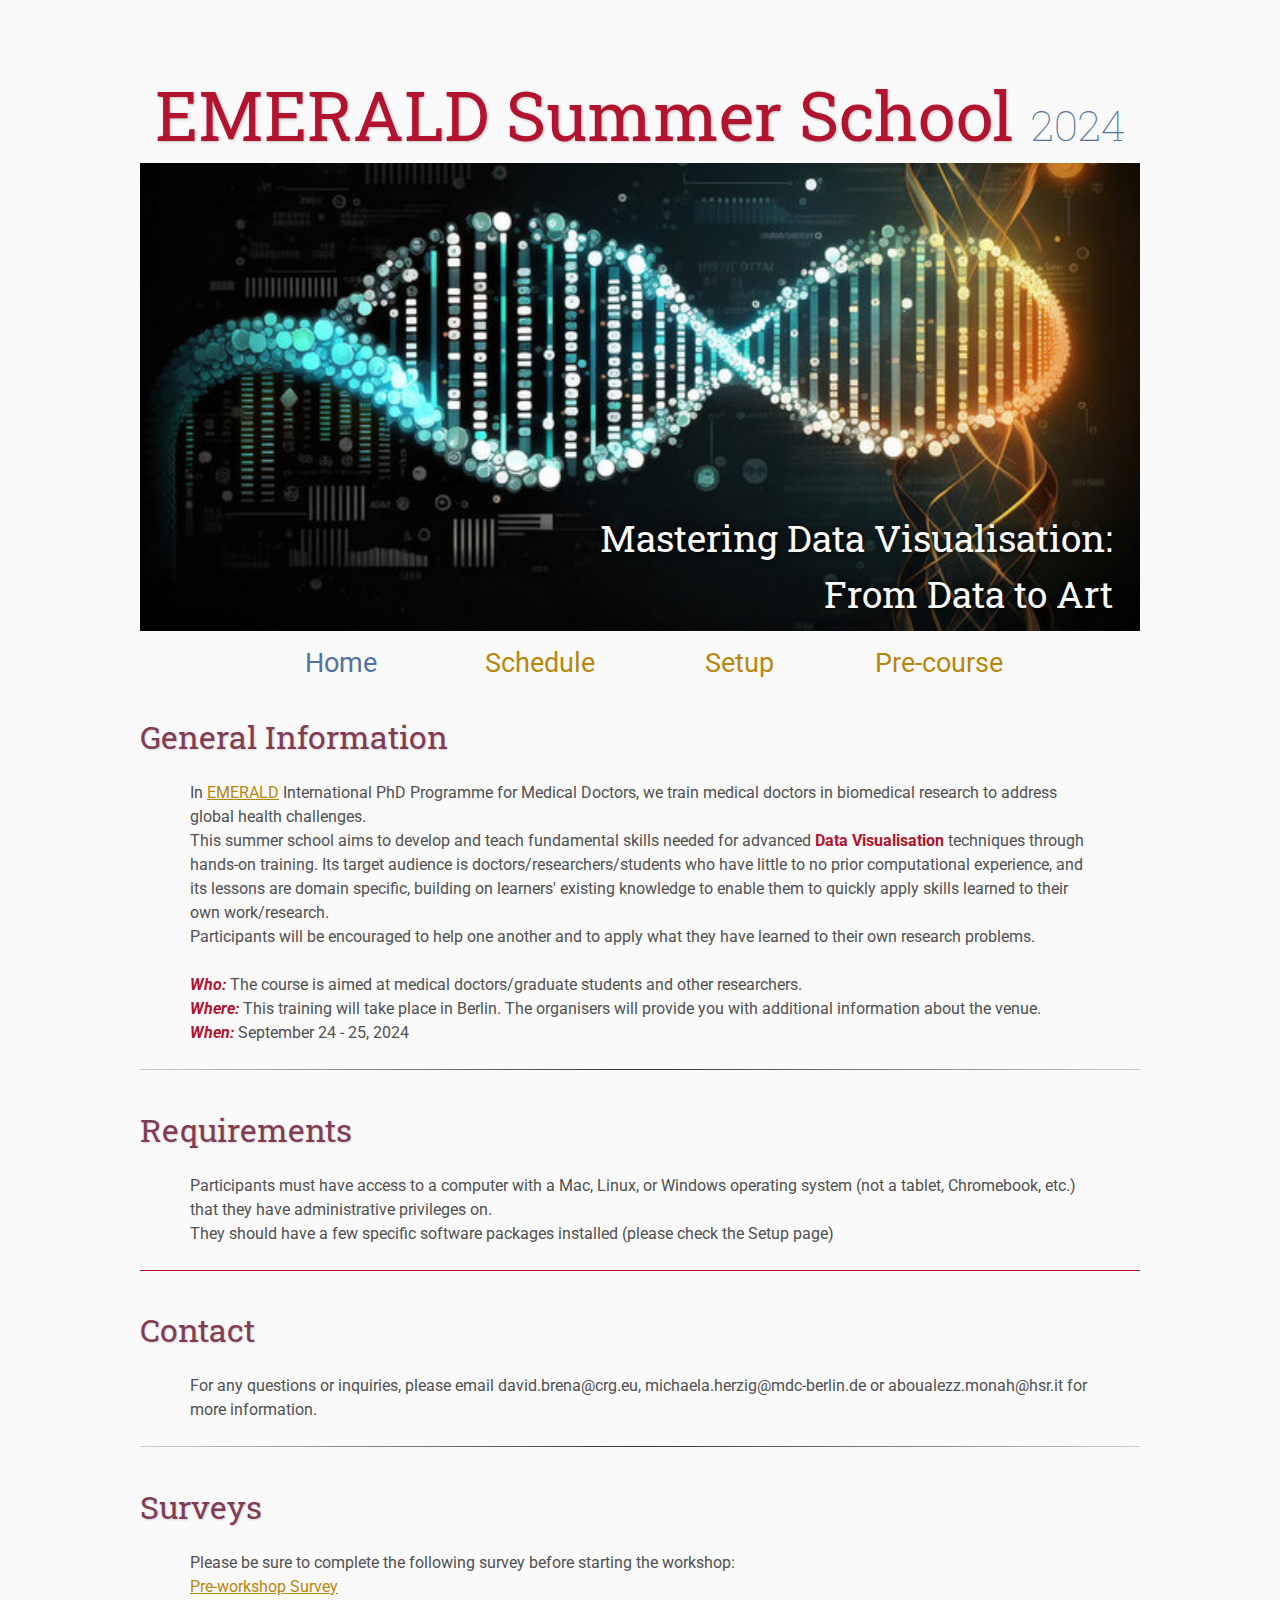
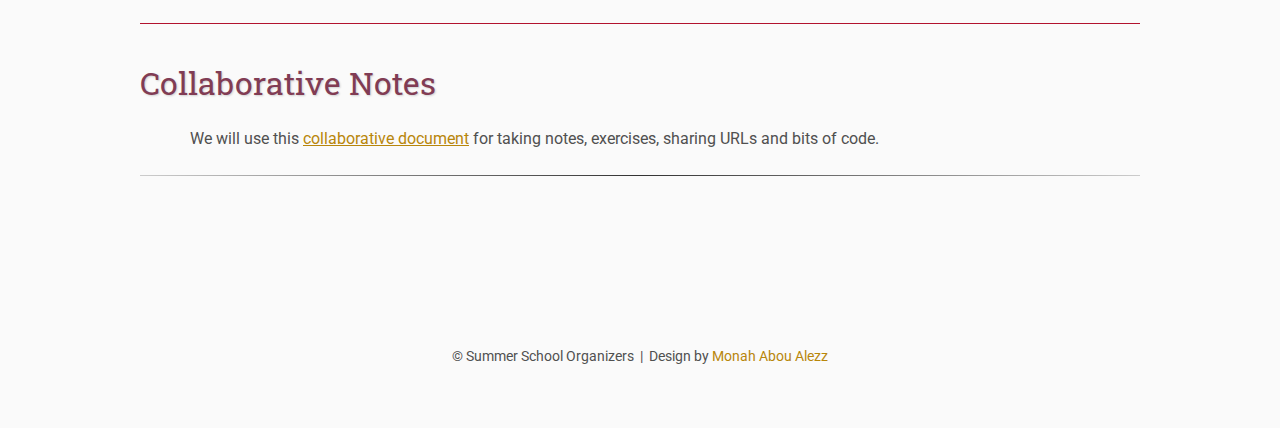
<file: index.html>
<!DOCTYPE html>
<html lang='en'>

<head>
    <base href=".">
    <link rel="shortcut icon" type="image/png" href="assets/favicon.png"/>
    <link rel="stylesheet" type="text/css" media="all" href="assets/main.css"/>
    <meta charset="utf-8">
    <meta name="description" content="Mastering Data Visualization: From Data to Art">
    <meta name="resource-type" content="document">
    <meta name="distribution" content="global">
    <meta name="KeyWords" content="Workshop, Summer School, Learning, Data Visualization">
    <style>
        .divider {
            border: 0;
            height: 0.5px;
            background: #333;
            background-color: #b2132e;
            background-image: linear-gradient(to right, #ccc, #333, #ccc);
            margin: 20px 0;
        }
    </style>
    <title>EMERALD Summer School 2024</title>
    
</head>

<body>

    <div class="banner">
        <img src="assets/banner.jpg" alt="Workshop Banner" style="width: 100%">
        <div class="top-left">
            <span class="title1">EMERALD Summer School </span> <span class="year">2024</span>
        </div>
        <div class="bottom-right">
            Mastering Data Visualisation: <br> From Data to Art
        </div>
    </div>

    <table class="navigation">
        <tr>
            <td class="navigation">
                <a class="current" title="Home Page" href=".">Home</a>
            </td>
            <td class="navigation">
                <a title="Schedule" href="schedule">Schedule</a> 
            </td>
            <td class="navigation">
                <a title="Setup Page" href="setup">Setup</a>
            </td>
            <td class="navigation">
                <a title="Resources Page" href="resources">Pre-course</a>
            </td>
        </tr>
    </table>

    <h2>General Information</h2>
    <p>
    In <a href="https://emerald-mdphd.eu/" target="_blank">EMERALD</a> International PhD Programme for Medical Doctors, we train medical doctors in biomedical research to address global health challenges. <br>
    This summer school aims to develop and teach fundamental skills needed for advanced <b><span style="color: #b2132e;">Data Visualisation</span></b> techniques through hands-on training.
    Its target audience is doctors/researchers/students who have little to no prior computational experience, 
    and its lessons are domain specific, building on learners' existing knowledge to enable them to quickly apply skills learned to their own work/research. <br>
    Participants will be encouraged to help one another and to apply what they have learned to their own research problems.
    </p>
    <p>
        <b><i><span style="color: #b2132e;">Who: </span></i></b> The course is aimed at medical doctors/graduate students and other researchers. <br>
        <b><i><span style="color: #b2132e;">Where: </span></i></b> This training will take place in Berlin. 
        The organisers will provide you with additional information about the venue. <br>
        <b><i><span style="color: #b2132e;">When: </span></i></b> September 24 - 25, 2024
    </p>

    <hr class="divider">

    <h2>Requirements</h2>
    <p>
    Participants must have access to a computer with a Mac, Linux, or Windows operating system (not a tablet, Chromebook, etc.) that they have administrative privileges on. <br>
        They should have a few specific software packages installed (please check the Setup page)  
    </p>

    <hr class="divider">
    
    <h2>Contact</h2>
    <p>
    For any questions or inquiries, please email david.brena@crg.eu, michaela.herzig@mdc-berlin.de or aboualezz.monah@hsr.it for more information.
    </p>

    <hr class="divider">

    <h2>Surveys</h2>

    <p>
        Please be sure to complete the following survey before starting the workshop: <br>
        <a href="https://0dio855mq5o.typeform.com/to/j5cScaau" target="_blank">Pre-workshop Survey</a>
    </p>

    <hr class="divider">
    
    <h2>Collaborative Notes</h2>

    <p>
        We will use this <a href="https://etherpad.wikimedia.org/p/emerald-berlin-2024" target="_blank">collaborative document</a> for taking notes, exercises, sharing URLs and bits of code.
        
    </p>

    <hr class="divider">



    

    <footer>
        &copy; Summer School Organizers
        &nbsp;|&nbsp; Design by <a href="https://monahton.github.io"> Monah Abou Alezz</a>
    </footer>

</body>
</html>
</file>
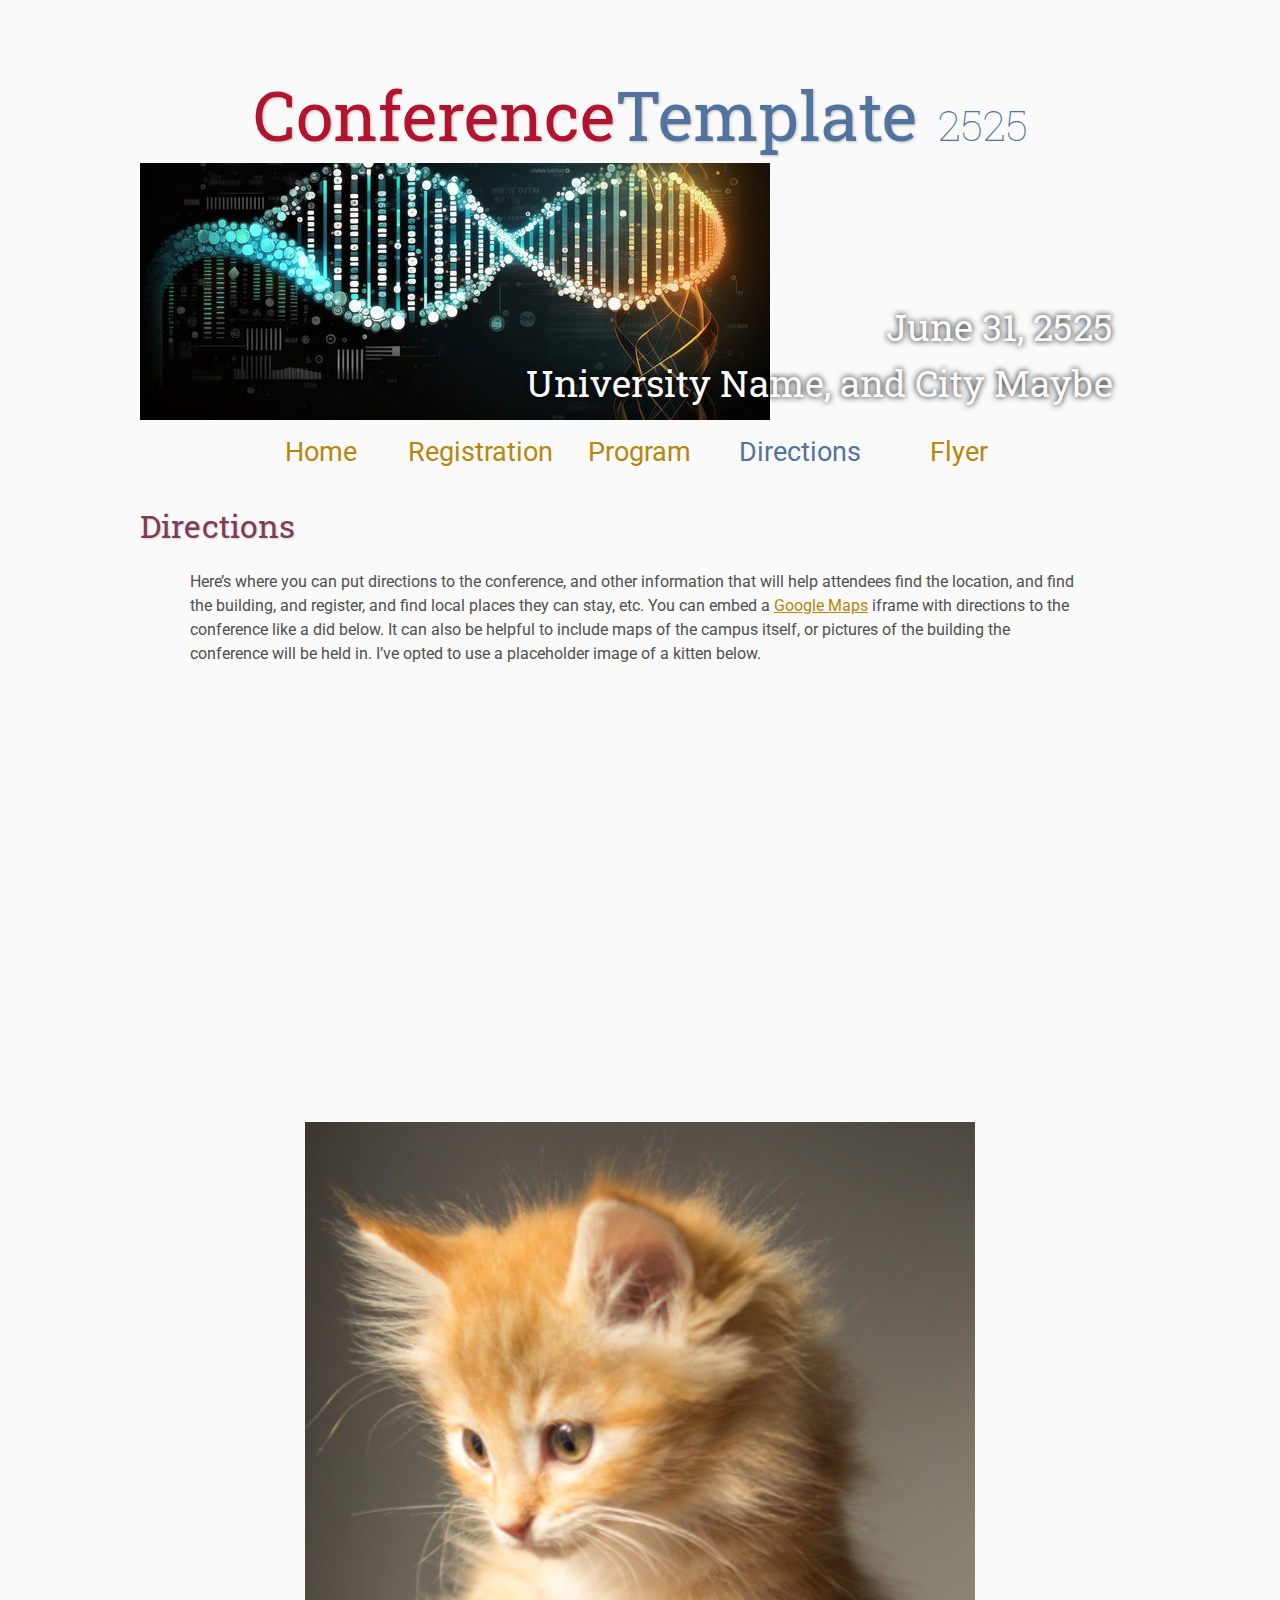
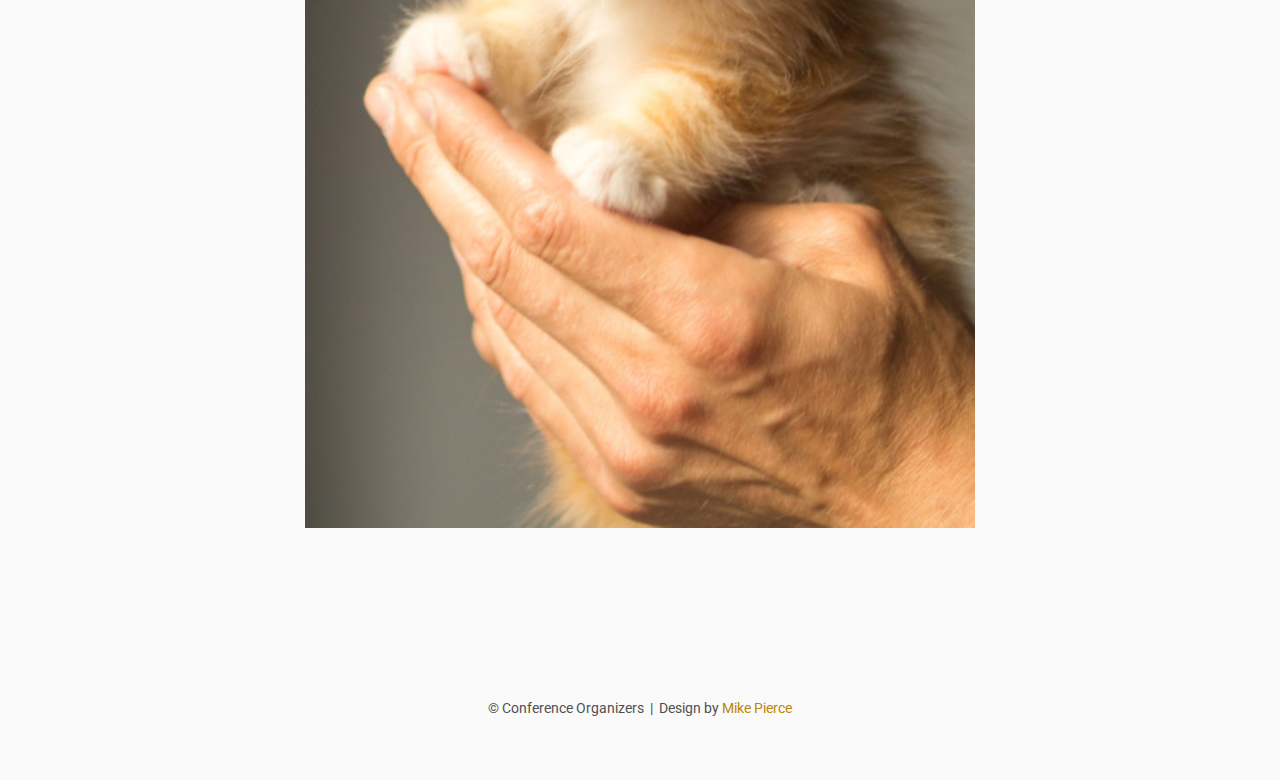
<file: directions/index.html>
<!DOCTYPE html>
<html lang='en'>

<head>
    <base href="..">
    <link rel="shortcut icon" type="image/png" href="assets/favicon.png"/>
    <link rel="stylesheet" type="text/css" media="all" href="assets/main.css"/>
    <meta name="description" content="Conference Template">
    <meta name="resource-type" content="document">
    <meta name="distribution" content="global">
    <meta name="KeyWords" content="Conference">
    <title>Directions | Conference Template</title>
</head>

<body>

    <div class="banner">
        <img src="assets/banner.jpg" alt="Conference Template Banner">
        <div class="top-left">
            <span class="title1">Conference</span><span class="title2">Template</span> <span class="year">2525</span>
        </div>
        <div class="bottom-right">
            June 31, 2525 <br> University Name, and City Maybe
        </div>
    </div>

    <table class="navigation">
        <tr>
            <td class="navigation">
                <a title="Conference Home Page" href=".">Home</a>
            </td>
            <td class="navigation">
                <a title="Register for the Conference" href="registration">Registration</a>
            </td>
            <td class="navigation">
                <a title="Conference Program" href="program">Program</a> 
            </td>
            <td class="navigation">
                <a class="current" title="Directions to the Conference" href="directions">Directions</a>
            </td>
            <td class="navigation">
                <a title="Conference Flyer" href="flyer">Flyer</a>
            </td>
        </tr>
    </table>


    <h2>Directions</h2>
    <p>
        Here&rsquo;s where you can put directions to the conference,
        and other information that will help attendees find the location,
        and find the building, and register, and find local places they can stay, etc.
        You can embed a <a href="https://www.google.com/maps">Google Maps</a> iframe
        with directions to the conference like a did below.
        It can also be helpful to include maps of the campus itself,
        or pictures of the building the conference will be held in.
        I&rsquo;ve opted to use a placeholder image of a kitten below.
    </p>

    <iframe class="directions" src="https://www.google.com/maps/embed?pb=!1m18!1m12!1m3!1d134998.56138929052!2d-121.98776790326531!3d37.869213445646146!2m3!1f0!2f0!3f0!3m2!1i1024!2i768!4f13.1!3m3!1m2!1s0x808ff431db2f96d1%3A0x8b99d90a20aa67de!2sMt+Diablo!5e0!3m2!1sen!2sus!4v1561787340910!5m2!1sen!2sus"></iframe>

    <img class="center" src="assets/kitten4.jpg" alt="This is just a kitten right now" id="kitten">

    <footer>
        &copy; Conference Organizers
        &nbsp;|&nbsp; Design by <a href="https://github.com/mikepierce">Mike Pierce</a>
    </footer>

</body>
</html>
</file>
<file: assets/main.css>
/* main.css */

/* These are the colors and fonts used throughout the webpage.
 * I've listed them here so that a user may easily
 * do a search-and-replace for these to change the site theme.
 *   'Roboto',sans-serif; Font for the title text
 *   'Roboto-Slab',serif; Font for the body text 
 *   #fafafa; Background color of the site
 *   #505050; Foreground (text) color of the site
 *   #52739e; Navy, "Template" in the logo, current page in navigation, special titles in the Program
 *   #b2132e; Reddish, "Conference" in the logo, hover color for links
 *   #813c54; Heading color, titles in the Program
 *   #b8860b; Dark Goldenrod, color for links
 */

@import url('https://fonts.googleapis.com/css?family=Roboto%7CRoboto+Slab');

*{
    border:0;
    font:inherit;
    font-size:1em;
    margin:0;
    padding:0;
    vertical-align:baseline;
}

body{
    background-color: #fafafa;
    background-size: cover;
    background-attachment: fixed;
    color: #505050; 
    text-align:left;
    font-family:'Roboto',sans-serif;
    font-size:1em;
    line-height:1.5em;
    margin: 60px auto;
    width: 1000px;
}

a{color: #b8860b; text-decoration:none;}
a.current{color: #52739e;}
a.current:hover{color: #e82945;}
a:hover{color: #b2132e;}
a:active{color: #e82945;}
h1,h2,h3,h4{clear:left; color: #813c54; margin:1.5em 0em 1em 0em; font-family:'Roboto Slab',serif; text-shadow: 1px 1px 2px #d0d0d0;}
h1{font-size:2.67em;}
h2{font-size:2.00em;}
h3{font-size:1.67em;}
h4{font-size:1.33em;}
p{list-style:none; margin:24px auto 24px auto; padding:0px; width:900px; text-align:left;}
li a, p a {text-decoration:underline; text-decoration-color:#b8860b;}
ul{list-style:none; margin:24px auto 24px auto; padding:0px; width:800px; text-align:left;}
ul li{list-style:none; margin:0px auto 0px auto; padding:0px; text-align:left;}
i,em{font-style:italic;}
b,strong{font-weight:bold;}
sup{
    vertical-align: super;
    font-size: 0.8em;
    line-height: 0;
}
sub{
    vertical-align: sub;
    font-size: 0.8em;
    line-height: 0;
}
table{
    width: 1000px;
    margin: 12px auto 24px auto;
    float: center;
    /* UNCOMMENT THIS FOR DEBUGGING THE ALIGNMENT */
    /*border: 1px solid black;*/
}
th,td{
    text-align: left;
    /* UNCOMMENT THIS FOR DEBUGGING THE ALIGNMENT */
    /*border: 1px solid black;*/
}

/* Website Banner */
.banner {position: relative; font-family:'Roboto Slab',serif;}
.top-left {font-size:5.33em; color: #505050; background: #fafafa; text-align: center; width: 1000px; height: 67px; position: absolute; padding: 36px 0 0 0; top: 0px;}
.bottom-right {font-size:2.33em; color: #fafafa; line-height: 1.5em; width: auto; height: 100px; padding: 0px 27px 27px 0px; text-align: right; position: absolute; bottom: 0px; right: 0px; text-shadow: 0px 0px 6px #000000;}

/* Conference Title Logo */
.title1{color: #b2132e; text-shadow: 1px 1px 3px #c0c0c0; font-size: 0.8em;} 
.title2{color: #52739e; text-shadow: 1px 1px 3px #c0c0c0; font-size: 0.8em;}
.year{color: #52739e; font-size:0.67em; font-weight: lighter; font-size: 0.5em;}

/* Navigation Links (Home, Registration, etc) */
table.navigation{width:800px;}
td.navigation{font-size:1.67em; white-space:nowrap; width:20%; text-align:center; vertical-align:middle; padding:0px 0px 0px 0px;}

/* Sponsor Images */
table.sponsors{width:800px;}
td.sponsor{white-space:nowrap; width:33%; text-align:center; vertical-align:middle; padding:0px 0px 0px 0px;}
td.sponsor img{width: 100%}

/* The Table on the Program Page */
td.room{padding: 4px 12px 4px 4px; width: 90%; vertical-align:bottom; font-size:1.67em; color: #52739e; height:32px;}
td.date{white-space:nowrap; width:130px; text-align:right; vertical-align:top; padding:4px 16px 0px 0px;}
td.title{padding: 4px 12px 4px 4px; width: 90%; vertical-align:top; font-size:1.5em; color: #813c54; height:32px; font-family:'Roboto Slab',serif; text-shadow: 1px 1px 2px #d0d0d0; }
td.title-special{padding: 4px 12px 4px 4px; width: 90%; vertical-align:top; font-size:1.67em; color: #52739e; height:32px; font-family:'Roboto Slab',serif; text-shadow: 1px 1px 2px #d0d0d0;}
td.speaker{padding: 4px 12px 4px 4px; font-style: italic; font-size:1em; max-height:999999px}
td.abstract{padding: 4px 12px 12px 4px; font-size:1em; max-height:999999px}
td.abstract img{display: block; margin: 4px auto 8px auto}
table.plenary{padding-top: 8px; background: #ffffff;}

/* Registration and Directions iframes and Images */
iframe.registration{display:block; margin:1em auto 2em auto; width:700px; height:1400px; border:none;}
iframe.directions{display:block; margin:1em auto 2em auto; width:800px; height:400px; border:none;}
img.center{display:block; width:67%; margin:1em auto 2em auto;}

/* Flyer Images */
table.flyers{width:800px;}
td.flyer{white-space:nowrap; width:50%; text-align:center; vertical-align:middle; padding:0px 0px 0px 0px;}
td.sponsor img{width: 100%}

footer{font-size:0.875em; margin-top:12em; text-align:center;}

/* My hacky way of making the site mobile-friendly */
@media only screen and (max-width: 1100px) {
    h2{font-size:3.00em;}
    p{font-size:1.5em; line-height:1.5em;}
    th,td,tr{font-size:1.5em; line-height:1.5em;}
    td.date{font-size:1em; padding-top:0.5em;}
    td.navigation{font-size:1.5em; padding:0px 20px 0px 20px;}
    table.footer{font-size:0.33em;}
}
</file>
